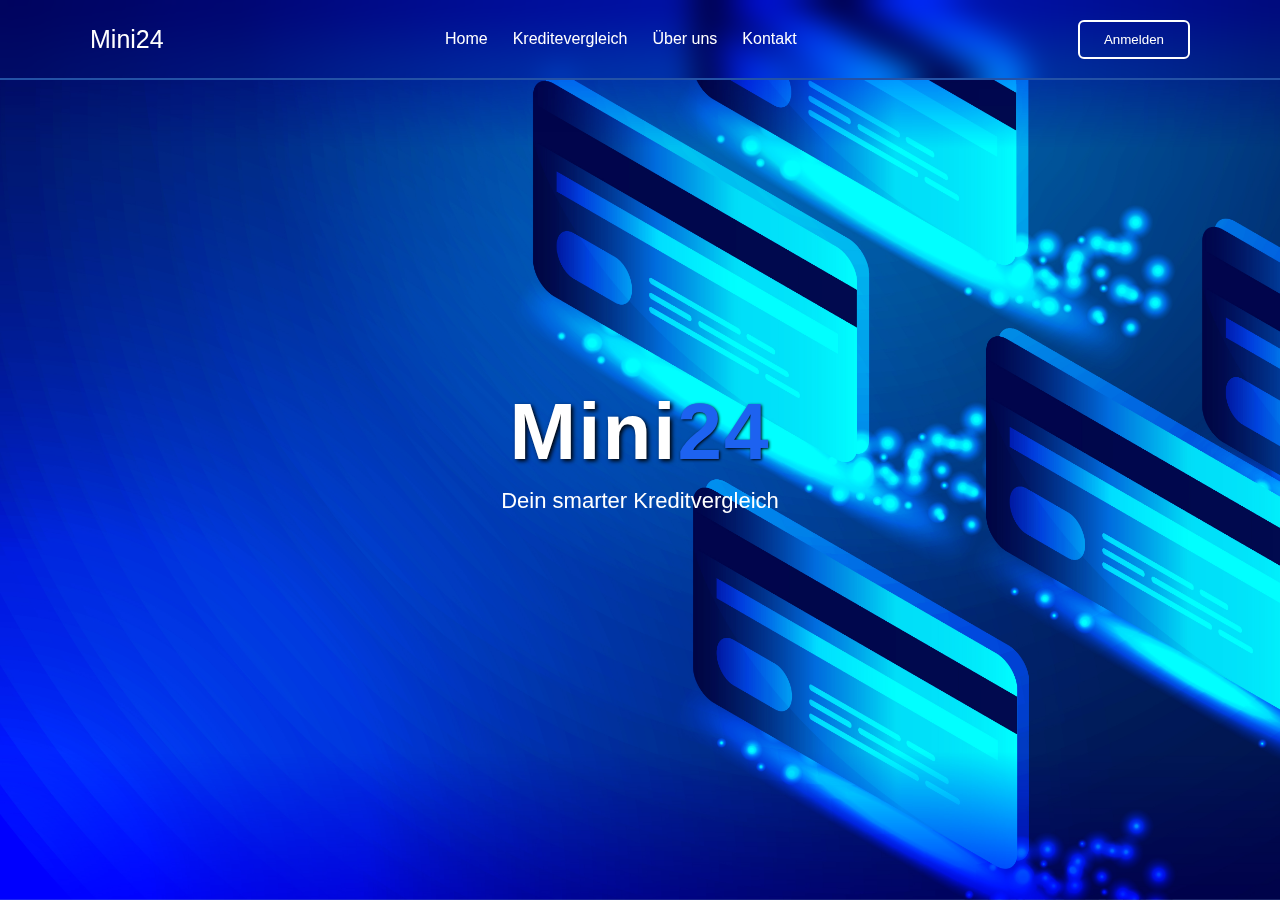
<file: MIni24/index.html>
<!DOCTYPE html>
<html lang="de">
<head>
    <meta charset="UTF-8">
    <title>Mini24</title>
    <link rel="stylesheet" href="style.css">
    <link href="https://unicons.iconscout.com/release/v4.0.0/css/line.css" rel="stylesheet">
</head>
<body>
    <!-- Header -->
    <header class="header">
        <nav class="nav">
        <a href="#" class="nav_logo">Mini24</a>
        
        <ul class="nav_items">
            <li class="nav_item">
                <a href="#" class="nav_link">Home</a>
                <a href="#" class="nav_link">Kreditevergleich</a>
                <a href="#" class="nav_link">Über uns</a>
                <a href="#" class="nav_link">Kontakt</a>
            </li>
        </ul>
        
        <button class="button" id="form-open">Anmelden</button>
    </nav>
    </header>
    <!-- Home -->
    <section class="home">
        <div class="home_text">
            <h1>Mini<span>24</span></h1>
            <p>Dein smarter Kreditvergleich</p>
        </div>
        <div class="form_container">
            <i class="uil uil-times form_close"></i>
            <!-- Anmelden -->
                
            <div class="login">
                <form action="#">
                    <h2>Anmelden</h2>
                    <div class="input_box">
                        <input type="email" placeholder="Geben Sie Ihre E-Mail ein">
                        <i class= "uil uil-envelope-alt email"></i>
                    </div>
                    <div class="input_box">
                        <input type="password" placeholder="Geben Sie Ihre Passwort ein">
                        <i class= "uil uil-lock password"></i>
                    </div>
                    
                    <div class="option">
                        <a href="#" class="forgot_pw">Passwort vergessen?</a>
                    </div>
                    <button class="button"> Jetzt Anmelden</button>
                    
                    <div class="login_signup">
                        Sie haben noch kein Konto? <a href="#" id="signup">Registrieren</a>
                    </div>
                </form>
            </div>
            
            <!-- Registrieren -->
            
            <div class="signup">
                <form action="#">
                    <h2>Registrieren</h2>
                    <div class="input_box">
                        <input type="email" placeholder="Geben Sie Ihre E-Mail ein">
                        <i class= "uil uil-envelope-alt email"></i>
                    </div>
                    <div class="input_box">
                        <input type="password" placeholder="Erstellen Sie Ihr Passwort">
                        <i class= "uil uil-lock password"></i>
                    </div>
                    <div class="input_box">
                        <input type="password" placeholder="Bestätigen Sie Ihr Passwortn">
                        <i class= "uil uil-lock password"></i>
                    </div>
                    
                    <button class="button"> Jetzt Registrieren</button>
                    
                    <div class="login_signup">
                        Sie haben bereits ein Konto? <a href="#" id="login">Anmelden</a>
                    </div>
                </form>
            </div>
            
        </div>
    </section>
        
    
    
    <script src="script.js"></script>
</body>
</html>
</file>
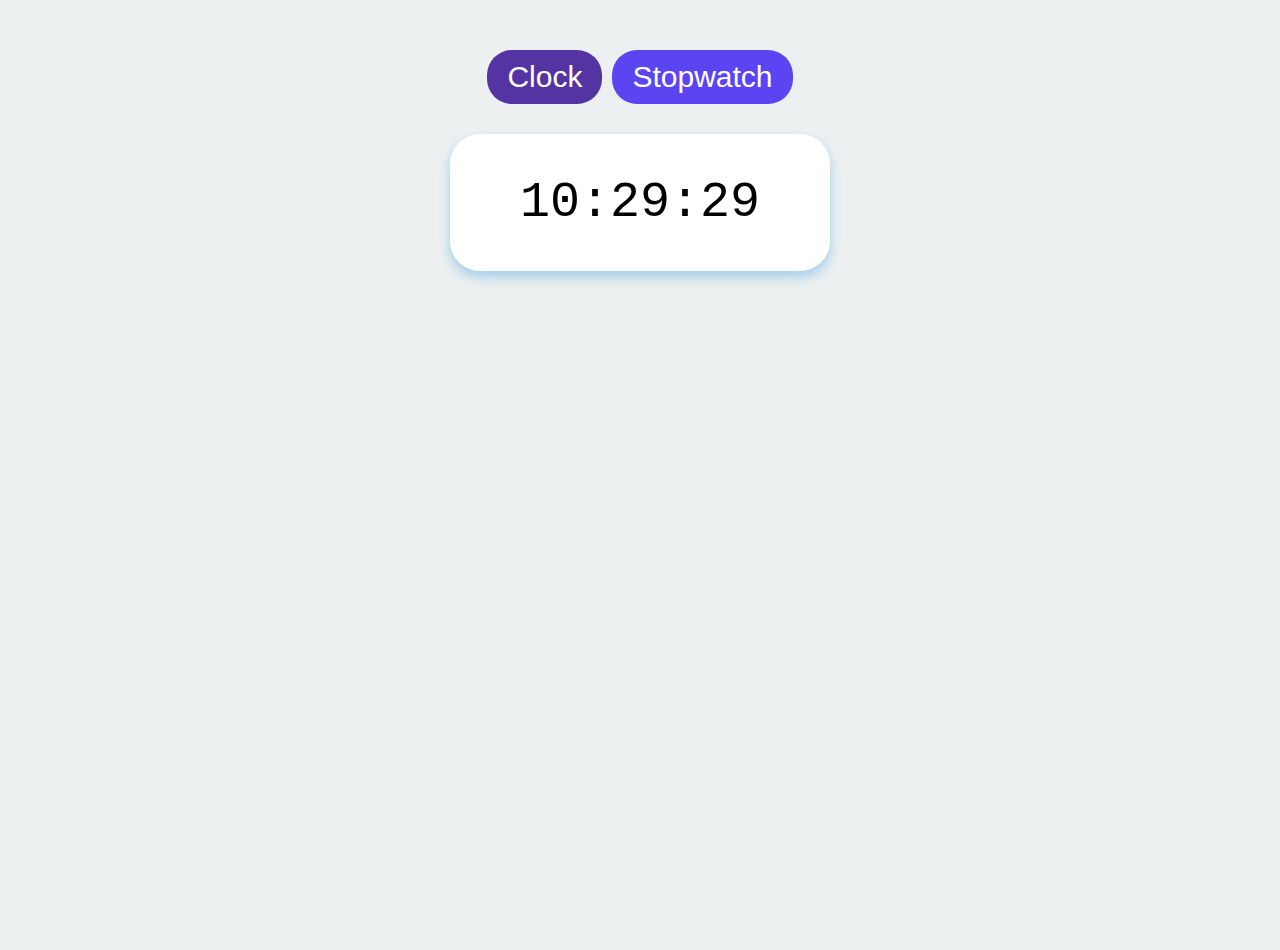
<file: Stopwatch/index.html>
<!DOCTYPE html>
<html lang="de">
<head>
    <meta charset="UTF-8" />
    <title>Clock</title>
    <link rel="stylesheet" href="style.css">
</head>
<body>
    <div class="buttons">
        <button id="clockTab" class="active">Clock</button>
        <button id="stopwatchTab">Stopwatch</button>
    </div>

    <div class="content">
        <div id="clockView">
            <div id="clock">00:00:00</div>
        </div>

        <div id="stopwatchView">
            <div id="stopwatchDisplay" >00:00:00:00</div>
            <div id="controls">
                <button id= "startBtn" onclick="startTimer()">Start</button>
                <button id= "stopBtn" onclick="stopTimer()">Stop</button>
                <button id= "resetBtn" onclick="resetTimer()">Reset</button>
            </div>
        </div>
    </div>
    <script src="script.js"></script>
</body>
</html>
</file>
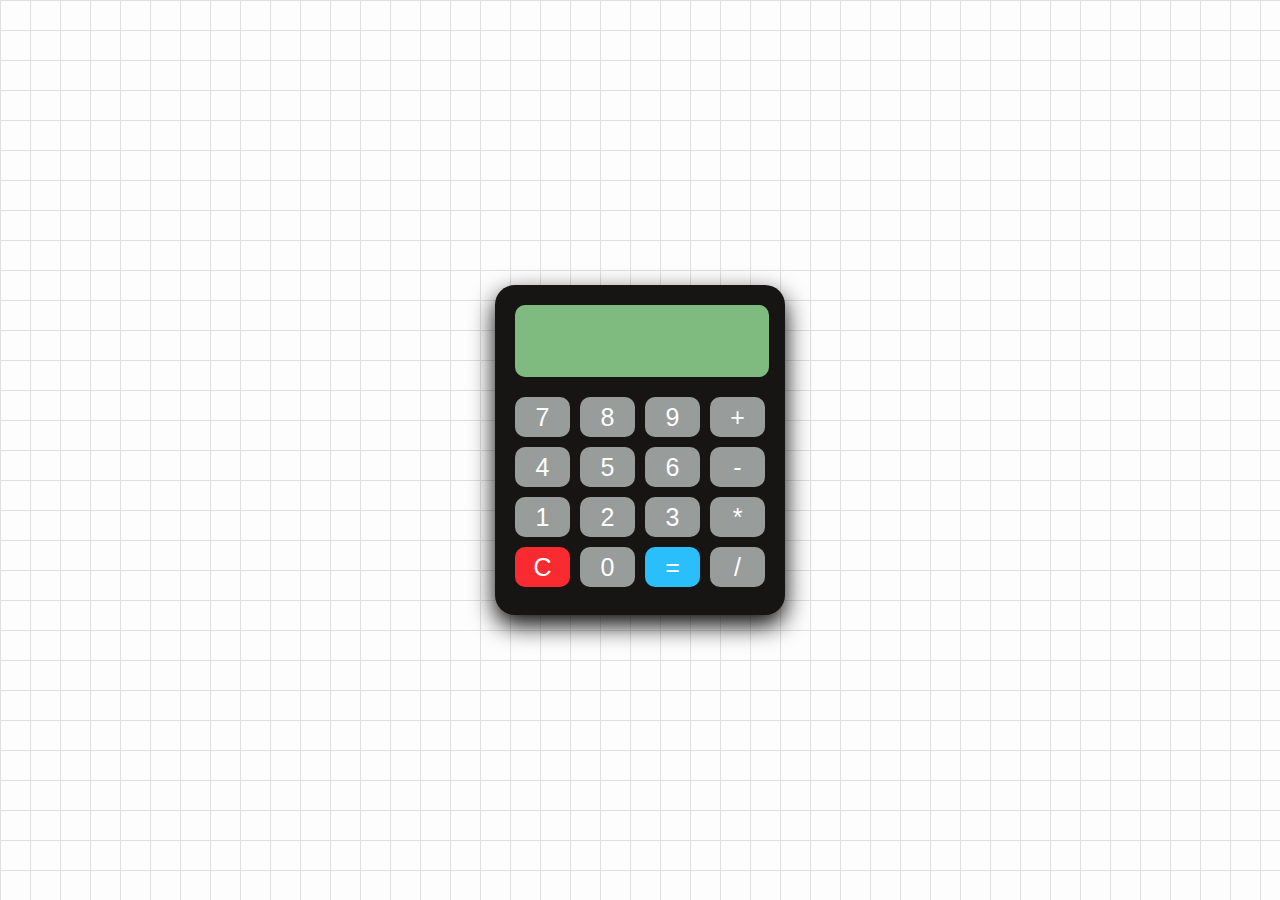
<file: Taschenrechner/index.html>
<!DOCTYPE html>
<html lang="de">
<head>
    <meta charset="UTF-8">
    <title>Taschenrechner :)</title>
    <link rel="stylesheet" href="style.css">
</head>
<body>
    
    <div class="container">
        <div class="calculator">
            <input id="display" readonly>
                <div class="keys">
                <button onclick="appendToDisplay('7')">7</button>
                <button onclick="appendToDisplay('8')">8</button>
                <button onclick="appendToDisplay('9')">9</button>
                <button onclick="appendToDisplay('+')">+</button>
                <button onclick="appendToDisplay('4')">4</button>
                <button onclick="appendToDisplay('5')">5</button>
                <button onclick="appendToDisplay('6')">6</button>
                <button onclick="appendToDisplay('-')">-</button>
                <button onclick="appendToDisplay('1')">1</button>
                <button onclick="appendToDisplay('2')">2</button>
                <button onclick="appendToDisplay('3')">3</button>
                <button onclick="appendToDisplay('*')">*</button>
                <button onclick="clearDisplay()" class="c-btn">C</button>
                <button onclick="appendToDisplay('0')">0</button>
                <button onclick="calculate()" class="equal-btn">=</button>
                <button onclick="appendToDisplay('/')">/</button>
            </div>
        </div>
    </div>

    <script src="script.js"></script>
</body>
</html>
</file>
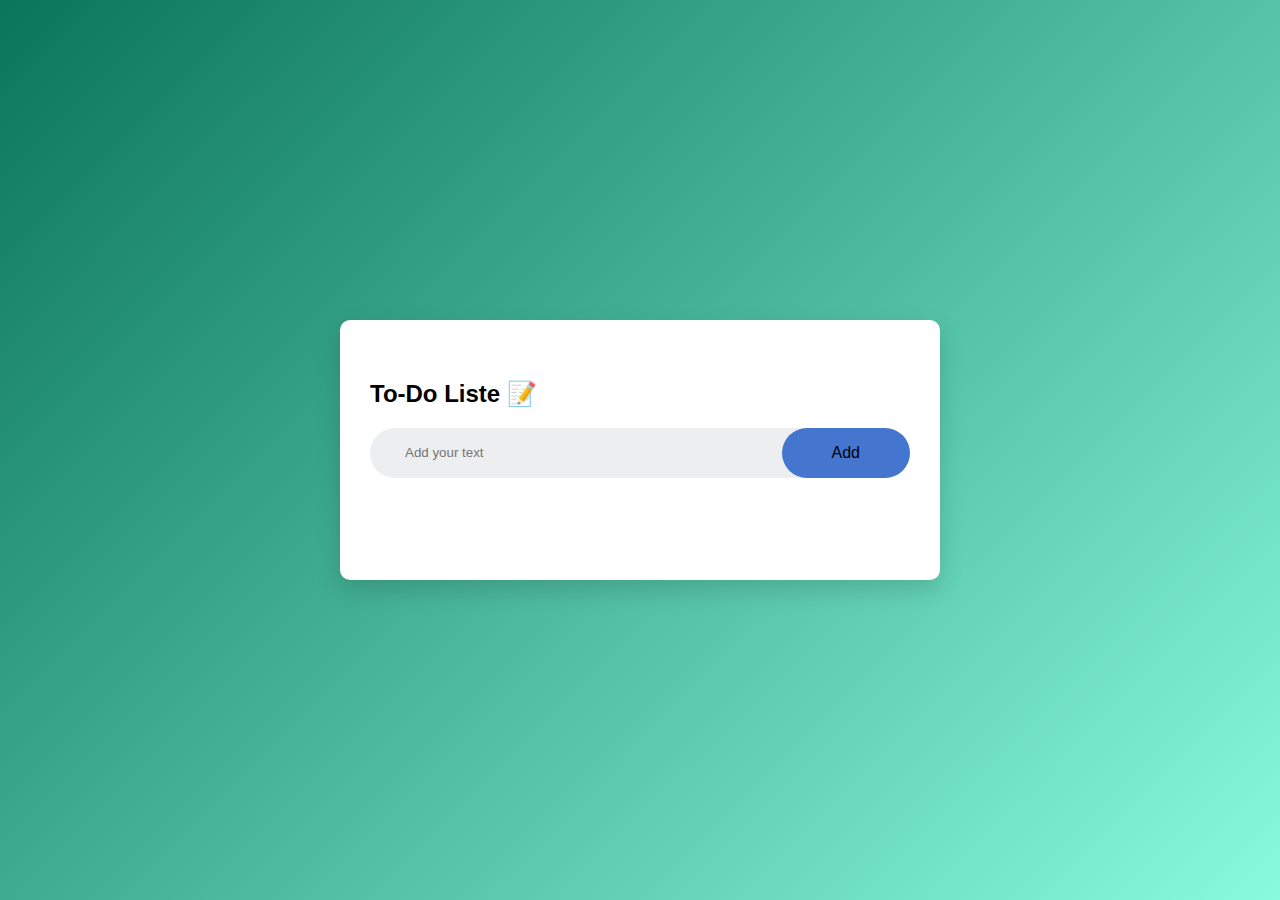
<file: To-Do-Liste/index.html>
<!DOCTYPE html>
<html lang="de">
<head>
    <meta charset="UTF-8">
    <title>To-Do Liste</title>
    <link rel="stylesheet" href="style.css">
</head>
<body>
    <div class="container">
        <h2>To-Do Liste 📝</h2>
        <div class="row">
            <input type="text" id="input-box" placeholder="Add your text">
            <button onclick="addTask()">Add</button>
        </div>
        <ul id="list-container">
       <!-- <li class="check">Task 1</li>
            <li>Task 2</li> -->
        </ul>
    </div>
    <script src="script.js"></script>
</body>
</html>
</file>
<file: MIni24/style.css>
* {
    margin: 0;
    padding: 0;
    box-sizing: border-box;
    font-family: 'Segoe UI', Tahoma, Geneva, Verdana, sans-serif;
}

/* Header */

a {
    text-decoration: none;
}

.header {
    position: fixed;
    height: 80px;
    width: 100%;
    z-index: 100;
    padding: 0 20px;
    border-bottom: 2px solid #2452a6;
    backdrop-filter: blur(15px);
}

.nav{
    max-width: 1100px;
    width: 100%;
    margin: 0 auto;
}

.nav,
.nav_item{
    display: flex;
    height: 100%;
    align-items: center;
    justify-content: space-between;
}

.nav_logo{
    font-size: 25px;
}

.nav_item{
    column-gap: 25px;
}
.nav_logo,
.nav_link,
.button{
    color: #fff;
}

.nav_link:hover{
    color: #d9d9d9;
}

.button{
    padding: 10px 24px;
    border: 2px solid #fff;
    background: transparent;
    border-radius: 6px;
    cursor: pointer;
}

.button:active{
    transform:scale(0.98);
}

/* Home */

.home_text {
    position: absolute;
    top: 50%;
    left: 50%;
    transform: translate(-50%, -50%);
    z-index: 101;
    text-align: center;
    color: #fff;
}

.home_text h1 {
    font-size: 80px;
    font-weight: 900;
    letter-spacing: 2px;
    text-shadow: 2px 2px 4px #000;
}

.home_text h1 span {
    color: #1d62f0;
    text-shadow: 1px 1px 3px #000;
}

.home_text p {
    font-size: 22px;
    margin-top: 10px;
    font-weight: 300;
}


/* Home- Anmelden/Registrieren */

.home{
    position: relative;
    height: 100vh;
    width: 100%;
    background-image: url(background/background.jpg);
    background-size: cover;
    background-position: center; 
}

.home::before{
    content: "";
    position: absolute;
    height: 100%;
    width: 100%;
    background-color: rgba(0, 0, 0, 0.6);
    top: 0;
    left: 0;
    z-index: 100;
    opacity: 0;
    pointer-events: none;
}

.home.show::before{
    opacity: 1;
    pointer-events: auto;
}


/* Anmelden / Registrieren */

.form_container{
    position:absolute;
    max-width: 400px;
    width: 100%;
    min-height: 370px;
    top:50%;
    left: 50%;
    transform: translate(-50%,-50%) scale(1.2);
    z-index: 101;
    background: #fff;
    padding: 40px;
    border-radius: 20px;
    box-shadow: rgba(0, 0, 0, 0.2);
    opacity: 0;
    pointer-events: none;
    transition: all 0.4s ease-out;
}

.home.show .form_container{
    opacity: 1;
    pointer-events: auto;
    transform: translate(-50%,-50%) scale(1);
}

.signup{
    display: none;
}

.form_container.active .signup{
    display: block;
}

.form_container.active .login{
    display: none;
}

.form_close{
    position: absolute;
    top: 10px;
    right: 20px;
    color: #0b0217;
    font-size: 22px;
    opacity: 0.7;
    cursor: pointer;
}

.form_container h2{
    font-size: 22px;
    color: #0b0217;
    text-align: center;
    
}


.input_box{
    position: relative;
    margin-top: 60px;
    width: 100%;
    height: 40px;
}

.input_box input{
    height: 100%;
    width: 100%;
    border: none;
    outline: none;
    padding: 0 30px;
    border-bottom: 1.5px solid #aaaaaa;
}

.input_box i{
    position: absolute;
    top: 50%;
    transform: translateY(-50%);
    font-size: 20px;
}

.input_box i.email,
.input_box i.password{
    left: 0;
}

.input_box input:focus ~ i.email,
.input_box input:focus ~ i.password{
    color: #2452a6;
}

.option{
    display: flex;
    justify-content: flex-end;
    margin-top: 20px;
}

.form_container a{
    color: #2452a6;
    font-size: 12px;
}

.form_container a:hover{
    text-decoration: underline;
}

.form_container .button{
    background: #2452a6;
    margin-top: 30px;
    width: 100%;
    padding: 15px 0;
    border-radius: 10px;
}

.login_signup{
    font-size: 12px;
    text-align: center;
    margin-top: 15px; 
}
</file>
<file: Stopwatch/style.css>
body {
    display: flex;
    flex-direction: column;
    align-items: center;
    font-family: cursive;
    background: #ecf0f1;
    justify-content: flex;
    height: 100vh;
    margin: 0;
    padding-top: 50px;
}

.buttons {
    display: flex;
    gap: 10px;
    margin-bottom: 30px;
}

.buttons button {
    padding: 10px 20px;
    font-size: 30px;
    border: none;
    border-radius: 25px;
    background-color: #5b44f2;
    color: white;
    cursor: pointer;
    transition: background-color 0.3s ease;
}

.buttons button.active {
    background-color: #5433a3;
}

.content {
    background: #ffffff;
    width: 300px;
    display: flex;
    flex-direction: column;
    text-align: center;
    padding: 40px;
    border-radius: 30px;
    box-shadow: 0 6px 12px rgba(52, 152, 219, 0.4);
    font-size: 50px;
    font-family: monospace;
}

#controls button{
    font-size: 26px;
    padding: 5px 10px;
    border: none;
    border-radius: 5px;
    cursor: pointer;
    color: white;
    transition: background-color 0.5s ease;
}

#startBtn{
    background-color: #059e00; 
}

#startBtn:hover{
    background-color: #0cbf06;
}

#stopBtn{
    background-color: #f50a0a; 
}

#stopBtn:hover{
    background-color: #f72525;
}

#resetBtn{
    background-color: #008db8; 
}

#resetBtn:hover{
    background-color: #15b7e8;
}

#stopwatchView {
    display: none;
}
</file>
<file: Taschenrechner/style.css>
body {
    margin: 0;
    display: flex;
    justify-content: center;
    align-items: center;
    height: 100vh;
    background-color: #fdfdfd;
    background-image:linear-gradient(to right, #e0e0e0 1px, transparent 1px),
                     linear-gradient(to bottom, #e0e0e0 1px, transparent 1px);
    background-size: 30px 30px;
}

.container {
    text-align: center;
}

.calculator {
    font-family: sans-serif;
    background-color: #171414;
    padding: 20px;
    border-radius: 20px;
    max-width: 250px;
    height: 290px;
    box-shadow: 0 10px 25px rgba(8, 7, 7);
    
}

#display {
    width: 100%;
    height: 70px;
    margin-bottom: 20px;;
    font-size: 30px;
    text-align: right;
    border-radius: 10px;
    border: none;
    background-color: #7fba7f;
}

.keys {
    display: grid;
    grid-template-columns: repeat(4, 1fr);
    gap: 10px;
}

button {
    width: 55px;
    height: 40px;
    border-radius: 10px;
    border: none;
    background-color: #989c9b;
    color: white;
    font-size: 25px;
    cursor: pointer;
    
}

button:hover {
    background-color: #696868;
}
button:active {
    background-color: #7d7c7c;
}

.c-btn{
    background-color: #fa2a31;
}

.c-btn:hover {
    background-color: #e02128;
}

.c-btn:active {
    background-color: #b81a21;
}

.equal-btn{
    background-color: #2abffa;
}

.equal-btn:hover {
    background-color: #25a8dc;
}

.equal-btn:active {
    background-color: #1e8fb9;
}
</file>
<file: To-Do-Liste/style.css>
body {
    margin: 0;
    display: flex;
    justify-content: center;
    align-items: center;
    background: linear-gradient(135deg, #0b7559, #89fadc);
    height: 100vh;
    font-family: sans-serif ;
}

.container{
    width:540px;
    background: #fff;
    display: flex;
    padding: 40px 30px 70px;
    border-radius: 10px;
    flex-direction: column;
    box-shadow: 0 10px 25px rgba(0, 0, 0, 0.15);
}

.container h2{
    display: flex;
    align-items: center;
    margin-bottom: 20px;
}

.row{
    display: flex;
    align-items: center;
    justify-content: space-between;
    background: #edeef0;
    border-radius: 30px;
    padding-left: 30px;
    min-width: 400px;
    max-height: 50px;
}

input{
    border: none;
    outline:none;
    background: transparent;
    padding: 5px;
}

button{
    border: none;
    outline: none;
    padding:16px 50px;
    background: #4475cf;
    font-size: 16px;
    cursor: pointer;
    border-radius: 40px;
}

button:hover {
    transform: scale(1.02);
    font-size: 19px; 
}

ul li{
    list-style: none;
    font-size: 20px;
    padding: 10px 45px 10px 15px;  
    user-select: none;
    cursor: pointer;
    position: relative;
}

ul li::before{
    content: '';
    position: absolute;
    height: 25px;
    width: 25px;
    border-radius: 50%;
    background-size: cover;
    border: 1px solid #ccc;
    background-position: center;
    top: 11px;
    left: -30px;
}

ul li.check{
    color: #555;
    text-decoration: line-through;
}

ul li.check::before{
    content: '✔'; 
    color: #4475cf;
    font-size: 18px;
    font-weight: bold;
    display: flex;
    align-items: center;
    justify-content: center;
    background-color: white;
    border: 2px solid #4475cf;
}

ul li span{
    position: absolute;
    right: 0;
    top:8px;
    width: 40px;
    height: 40px;
    font-size: 22px;
    color: #555;
    line-height: 40px;
    text-align: center;
}

ul li span:hover{
    background: #edeef0;
    border-radius: 20px;
}

#list-container{
    max-height: 300px;
    overflow-y: auto;
    padding-right: 10px;
    word-wrap: break-word;
}
</file>
